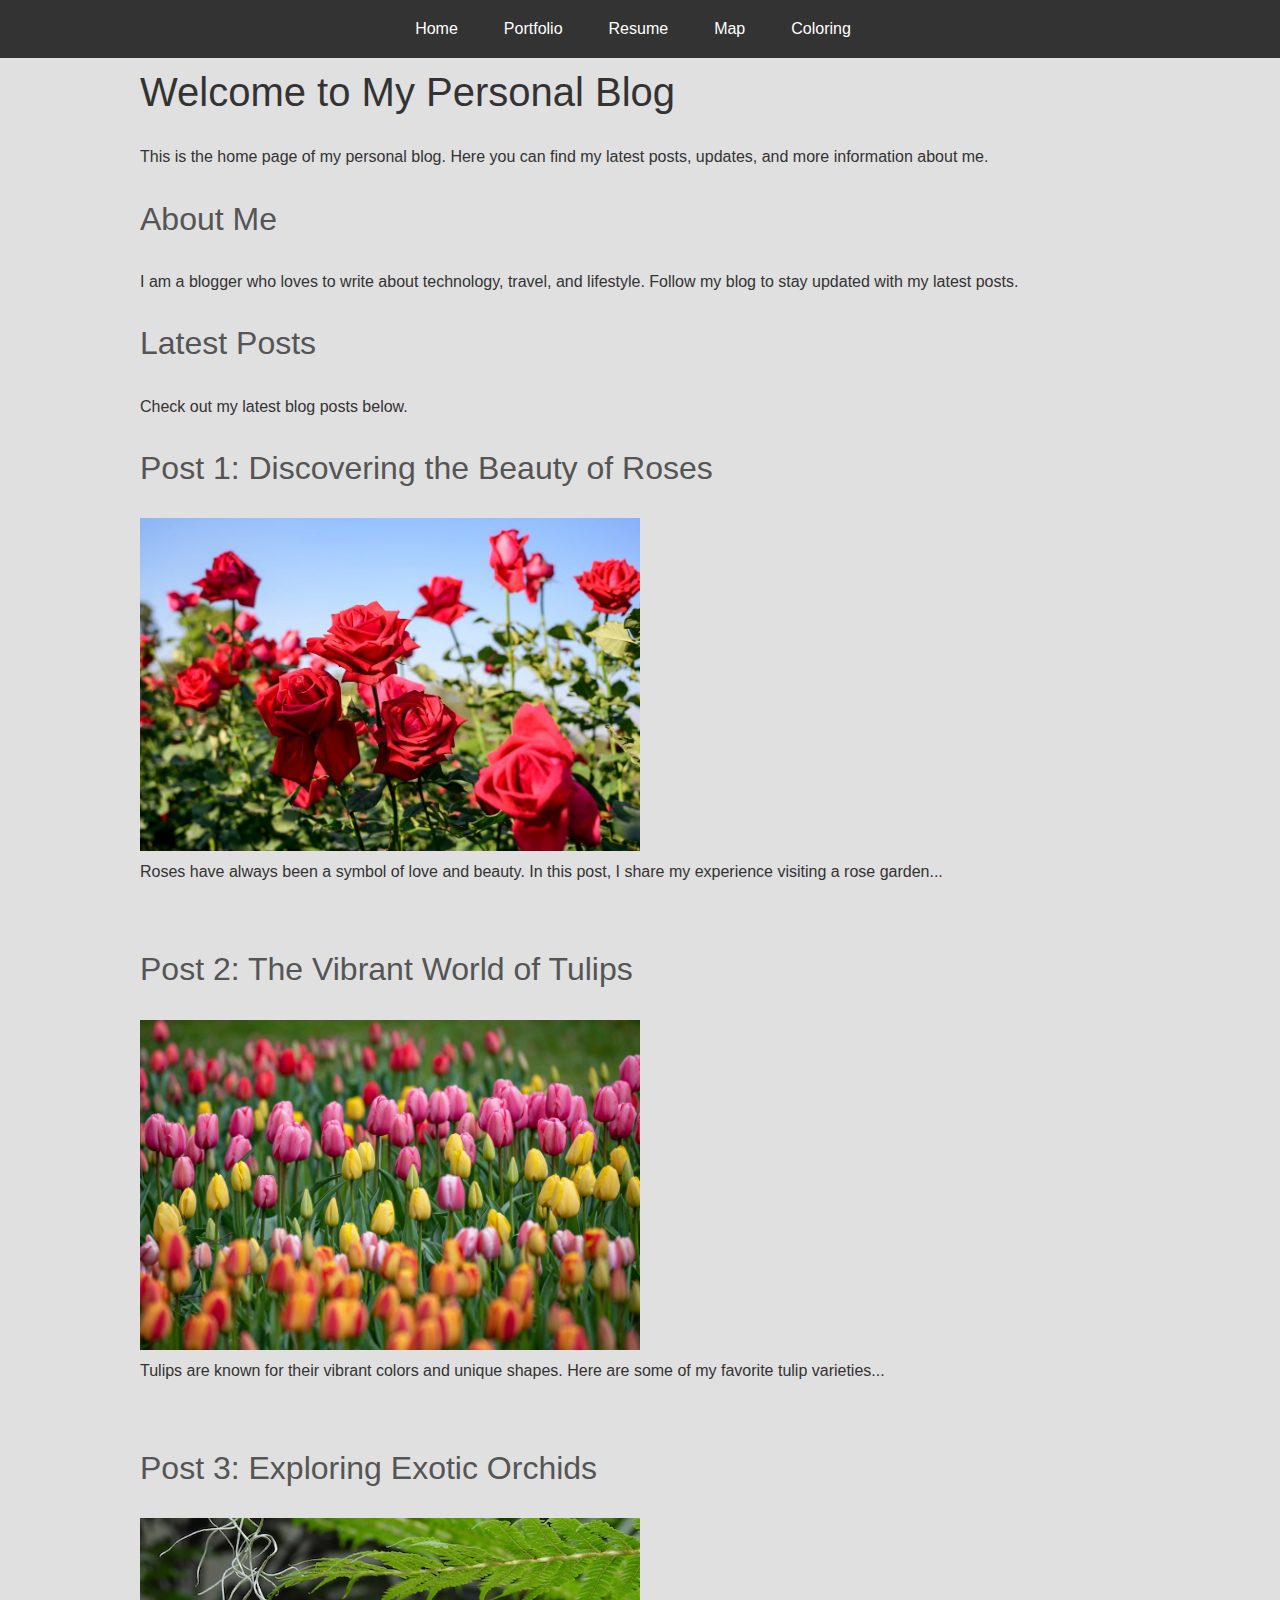
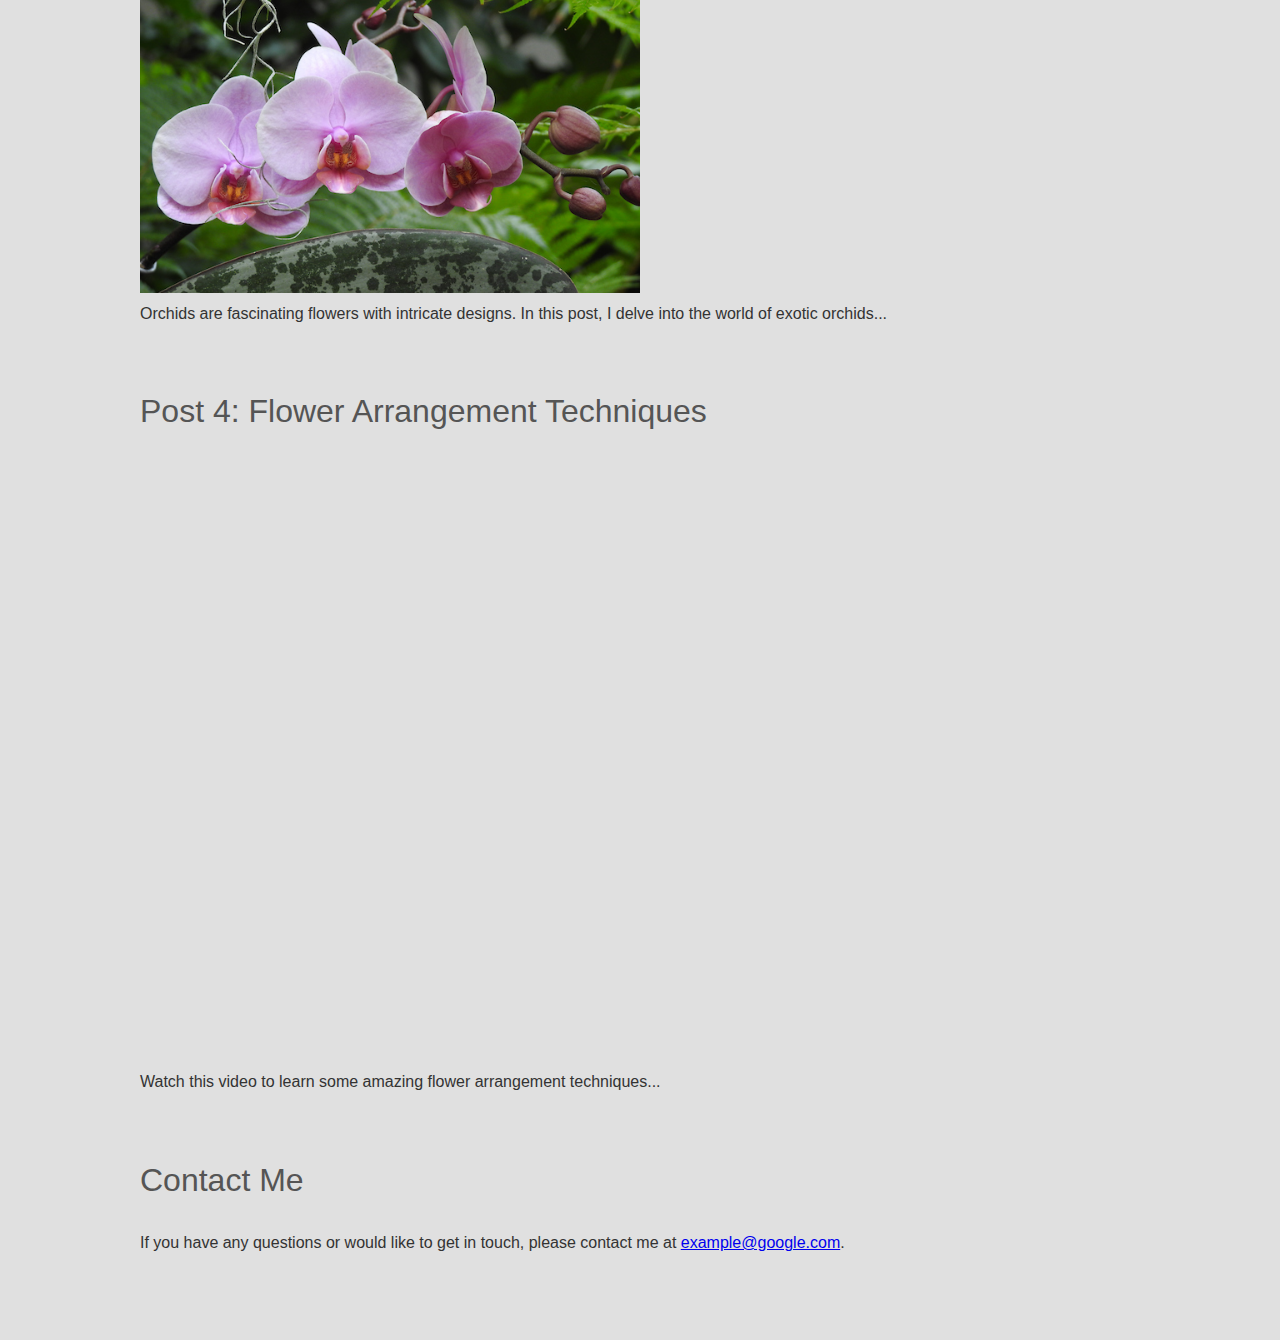
<file: index.html>
<!DOCTYPE html>
<html lang="en">

<head>
  <meta charset="utf-8">
  <meta name="viewport" content="width=device-width, initial-scale=1.0">
  <title>Home</title>
  <link rel="stylesheet" href="css/reset.css">
  <link rel="stylesheet" href="css/styles.css">
  <script src="js/script.js" defer></script>
</head>

<body class="index">
  <nav>
    <ul>
      <li><a href="index.html">Home</a></li>
      <li><a href="portfolio.html">Portfolio</a></li>
      <li><a href="resume.html">Resume</a></li>
      <li><a href="map.html">Map</a></li>
      <li class="my-class">Coloring</li>
    </ul>
  </nav>
  <div class="container">
    <h1>Welcome to My Personal Blog</h1>
    <p>This is the home page of my personal blog. Here you can find my latest posts, updates, and more information about
      me.</p>
    <section>
      <h2>About Me</h2>
      <p>I am a blogger who loves to write about technology, travel, and lifestyle. Follow my blog to stay updated with
        my
        latest posts.</p>
    </section>
    <section>
      <h2>Latest Posts</h2>
      <p>Check out my latest blog posts below.</p>
    </section>
    <main>
      <article>
        <h2>Post 1: Discovering the Beauty of Roses</h2>
        <img src="images/rose.jpg" alt="Roses">
        <p>Roses have always been a symbol of love and beauty. In this post, I share my experience visiting a rose
          garden...</p>
      </article>
      <article>
        <h2>Post 2: The Vibrant World of Tulips</h2>
        <img src="images/tulips.jpg" alt="Tulips">
        <p>Tulips are known for their vibrant colors and unique shapes. Here are some of my favorite tulip
          varieties...
        </p>
      </article>
      <article>
        <h2>Post 3: Exploring Exotic Orchids</h2>
        <img src="images/orchilds.jpg" alt="Orchids">
        <p>Orchids are fascinating flowers with intricate designs. In this post, I delve into the world of exotic
          orchids...</p>
      </article>
      <article>
        <h2>Post 4: Flower Arrangement Techniques</h2>
        <iframe width="560" height="315" src="https://www.youtube.com/embed/qZOP4ZPkIAU?si=2Cz-Ysfx8MmmFG9J"
          allow="accelerometer; autoplay; clipboard-write; encrypted-media; gyroscope; picture-in-picture"
          allowfullscreen></iframe>
        <p>Watch this video to learn some amazing flower arrangement techniques...</p>
      </article>
    </main>

    <section>
      <h2>Contact Me</h2>
      <p>If you have any questions or would like to get in touch, please contact me at <a
          href="mailto:example@google.com">example@google.com</a>.</p>
    </section>

  </div>
</body>

</html>
</file>
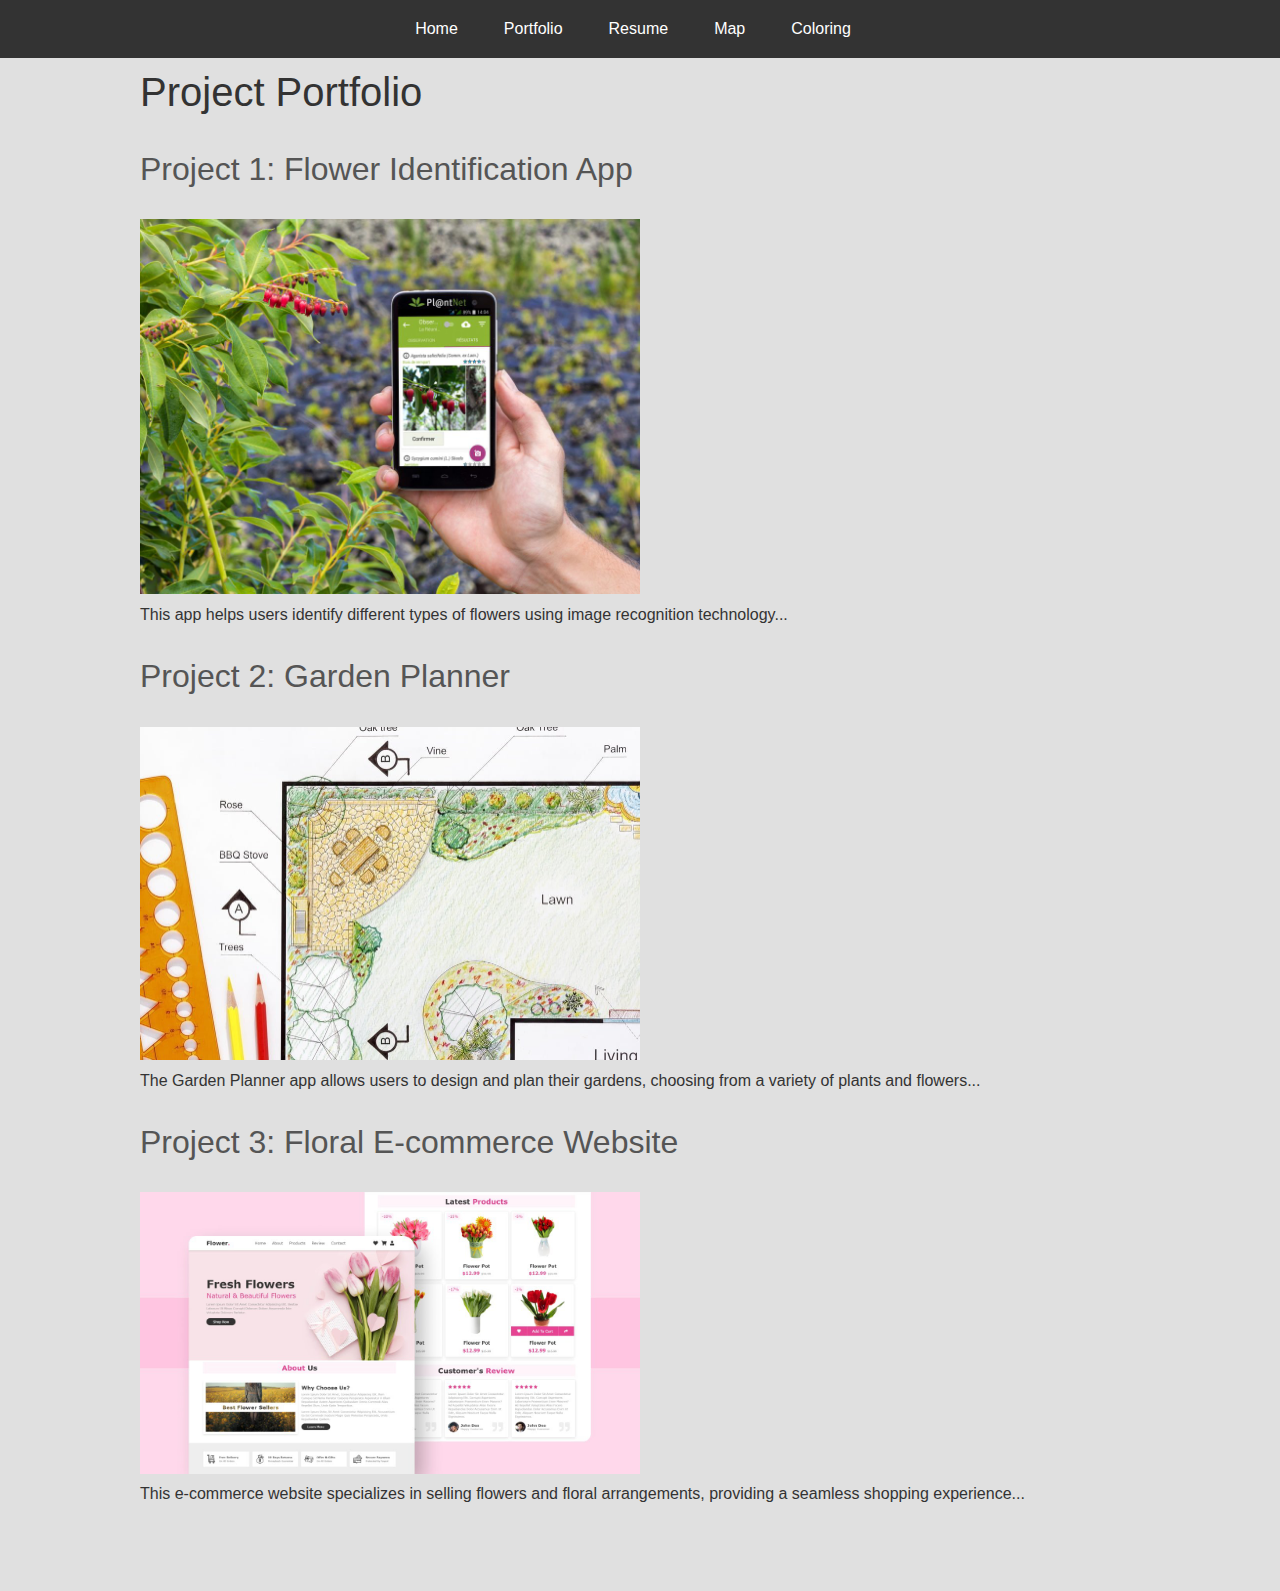
<file: portfolio.html>
<!DOCTYPE html>
<html lang="en">

<head>
  <meta charset="utf-8">
  <meta name="viewport" content="width=device-width, initial-scale=1.0">
  <title>Portfolio</title>
  <link rel="stylesheet" href="css/reset.css">
  <link rel="stylesheet" href="css/styles.css">
  <script src="js/script.js" defer></script>
</head>

<body class="portfolio">
  <nav>
    <ul>
      <li><a href="index.html">Home</a></li>
      <li><a href="portfolio.html">Portfolio</a></li>
      <li><a href="resume.html">Resume</a></li>
      <li><a href="map.html">Map</a></li>
      <li class="my-class">Coloring</li>
    </ul>
  </nav>
  <div class="container">
    <header>
      <h1>Project Portfolio</h1>
    </header>
    <main>
      <section>
        <h2>Project 1: Flower Identification App</h2>
        <img src="images/project1.jpg" alt="Flower Identification App">
        <p>This app helps users identify different types of flowers using image recognition technology...</p>
      </section>
      <section>
        <h2>Project 2: Garden Planner</h2>
        <img src="images/project2.jpg" alt="Garden Planner">
        <p>The Garden Planner app allows users to design and plan their gardens, choosing from a variety of plants and
          flowers...</p>
      </section>
      <section>
        <h2>Project 3: Floral E-commerce Website</h2>
        <img src="images/project3.jpg" alt="Floral E-commerce Website">
        <p>This e-commerce website specializes in selling flowers and floral arrangements, providing a seamless shopping
          experience...</p>
      </section>
    </main>
  </div>
</body>

</html>
</file>
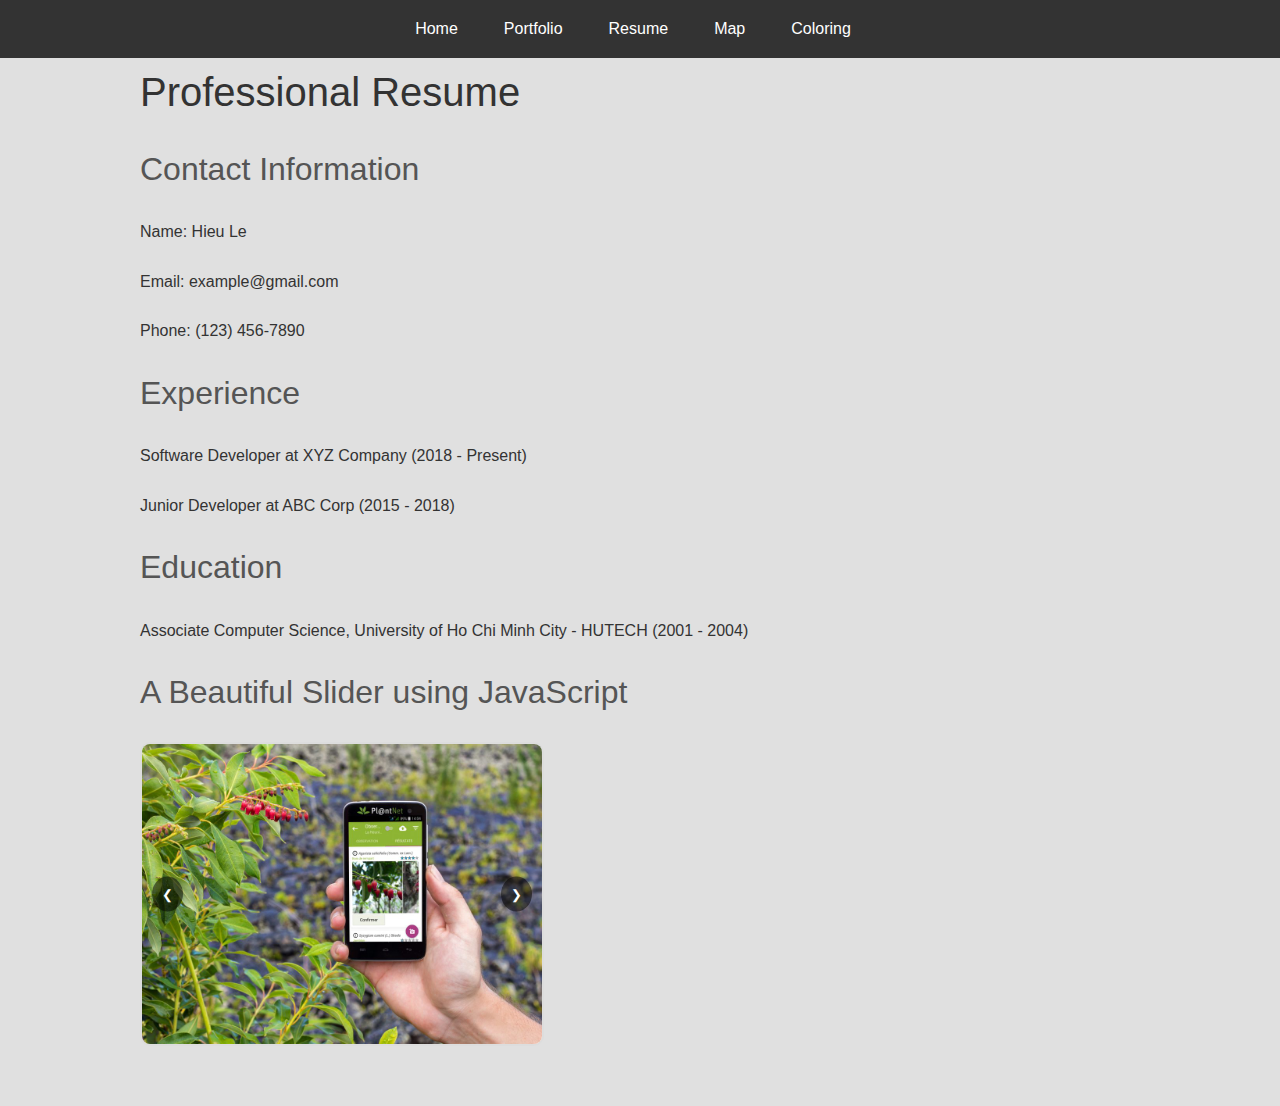
<file: resume.html>
<!DOCTYPE html>
<html lang="en">

<head>
  <meta charset="utf-8">
  <meta name="viewport" content="width=device-width, initial-scale=1.0">
  <title>Resume</title>
  <link rel="stylesheet" href="css/reset.css">
  <link rel="stylesheet" href="css/styles.css">
  <script src="js/script.js" defer></script>
</head>

<body class="resume">
  <nav>
    <ul>
      <li><a href="index.html">Home</a></li>
      <li><a href="portfolio.html">Portfolio</a></li>
      <li><a href="resume.html">Resume</a></li>
      <li><a href="map.html">Map</a></li>
      <li class="my-class">Coloring</li>
    </ul>
  </nav>
  <div class="container">
    <header>
      <h1>Professional Resume</h1>
    </header>
    <main>
      <section>
        <h2>Contact Information</h2>
        <p>Name: Hieu Le</p>
        <p>Email: example@gmail.com</p>
        <p>Phone: (123) 456-7890</p>
      </section>
      <section>
        <h2>Experience</h2>
        <p>Software Developer at XYZ Company (2018 - Present)</p>
        <p>Junior Developer at ABC Corp (2015 - 2018)</p>
      </section>
      <section>
        <h2>Education</h2>
        <p>Associate Computer Science, University of Ho Chi Minh City - HUTECH (2001 - 2004)</p>
      </section>

      <section>
        <h2>A Beautiful Slider using JavaScript</h2>
      </section>
      <div class="slider">
        <div class="slides">
          <img src="images/project1.jpg" alt="Image 1">
          <img src="images/project2.jpg" alt="Image 2">
          <img src="images/project3.jpg" alt="Image 3">
        </div>
        <button class="prev" onclick="prevSlide()">&#10094;</button>
        <button class="next" onclick="nextSlide()">&#10095;</button>
      </div>

      <script>
        document.addEventListener('DOMContentLoaded', (event) => {
          showSlide(currentIndex);
        });
      </script>
    </main>
  </div>
</body>

</html>
</file>
<file: css/styles.css>
/* styles.css */
body {
  font-family: 'Roboto', 'Arial', sans-serif;
  line-height: 1.6;
  margin: 0;
  padding: 0;
}

nav {
  background: #333;
  color: #fff;
  text-align: center;
  padding: 1em 0;
  position: fixed;
  width: 100%;
  top: 0;
  left: 0;
}

nav ul {
  list-style: none;
  padding: 0;
  margin: 0;
  display: flex;
  justify-content: center;
}

nav ul li {
  margin: 0 1em;
}

nav ul li a {
  color: #fff;
  text-decoration: none;
}

.container {
  width: 90%;
  max-width: 1200px;
  margin: 5em auto 0 auto;
}

h1, h2, h3 {
  font-family: 'Georgia', 'Arial', serif;
}

h1 {
  font-size: 2.5em;
  color: #333;
  margin-bottom: 0.5em;
}

h2 {
  font-size: 2em;
  color: #555;
  margin-bottom: 0.75em;
}

h3 {
  font-size: 1.75em;
  color: #777;
  margin-bottom: 1em;
}

p {
  font-size: 1em;
  color: #333;
  margin-bottom: 1.5em;
}

img {
  max-width: 100%;
  height: auto;
}

.index .container img {
  width: 500px;
}

.portfolio .container img {
  width: 500px;
}

@media (min-width: 600px) {
  body {
    background-color: #f0f0f0;
  }

  nav ul li {
    margin-right: 20px;
  }

  .container {
    padding: 40px;
    max-width: 800px;
    margin: 0 auto;
  }

  article {
    margin-bottom: 40px;
  }

  article img {
    max-width: 80%;
  }

  iframe {
    width: 100%;
    height: 400px;
  }
}

@media (min-width: 900px) {
  body {
    background-color: #e0e0e0;
  }

  nav ul li {
    margin-right: 30px;
  }

  .container {
    padding: 60px;
    max-width: 1000px;
    margin: 0 auto;
  }

  article {
    margin-bottom: 60px;
  }

  article img {
    max-width: 60%;
  }

  iframe {
    width: 80%;
    height: 600px;
  }
}

#map {
  width: 100%;
  height: 500px;
}

.slider {
  position: relative;
  width: 80%;
  max-width: 400px;
  overflow: hidden;
  border: 2px solid #ddd;
  border-radius: 10px;
  background-color: #fff;
}

.slides {
  display: flex;
  transition: transform 0.5s ease-in-out;
}

.slides img {
  width: 100%;
  border-right: 2px solid #ddd;
}

.resume .container button {
  position: absolute;
  top: 50%;
  transform: translateY(-50%);
  background-color: rgba(0, 0, 0, 0.5);
  color: white;
  border: none;
  padding: 10px;
  cursor: pointer;
  border-radius: 50%;
}

.resume .container button.prev {
  left: 10px;
}

.resume .container button.next {
  right: 10px;
}
</file>
